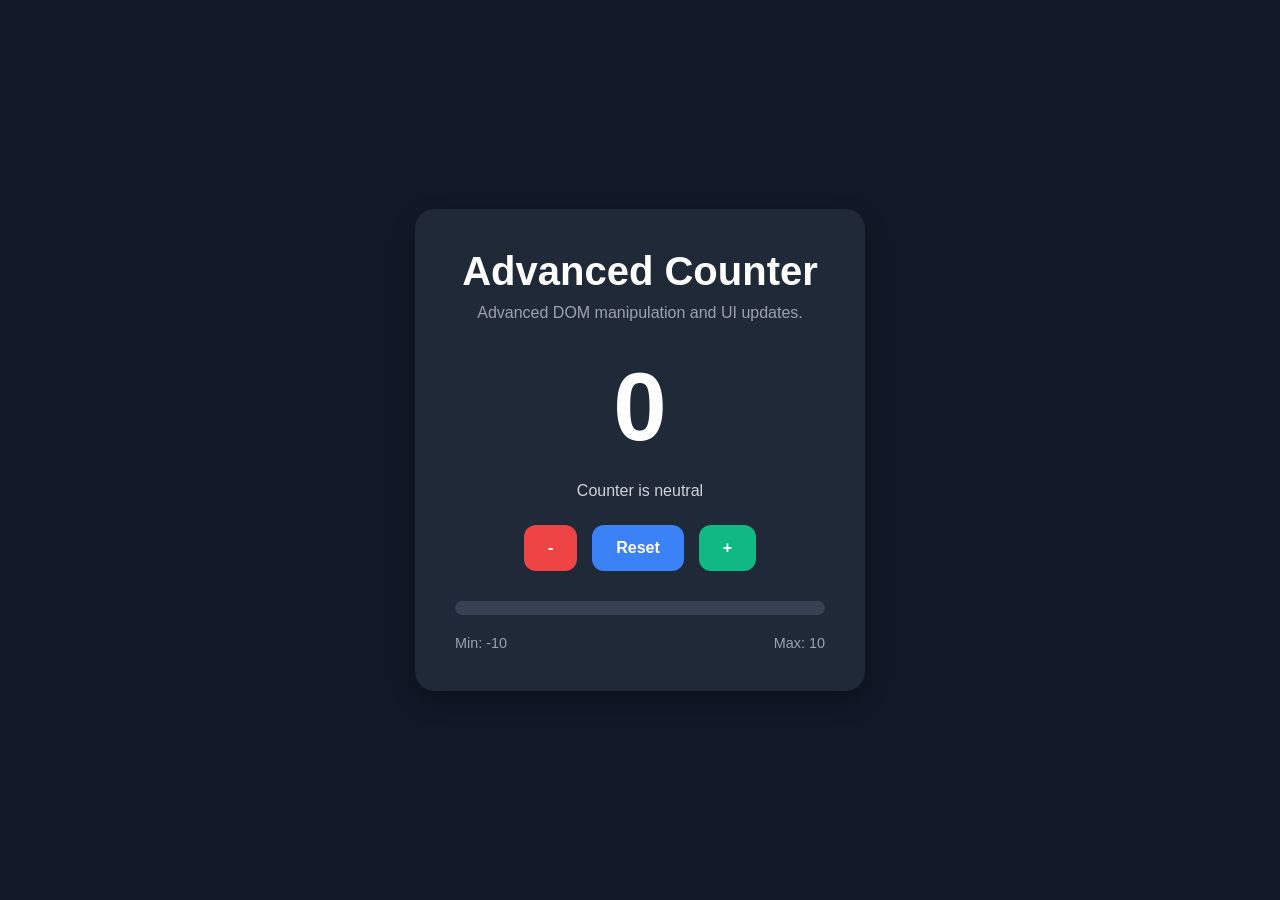
<file: Advanced color counter/index.html>
<!doctype html>
<html lang="en">
  <head>
    <meta charset="UTF-8" />
    <meta name="viewport" content="width=device-width, initial-scale=1.0" />

    <title>Advanced Counter</title>

    <link rel="stylesheet" href="style.css" />
  </head>
  <body>
    <div class="container">
      <div class="counter-card">
        <h1>Advanced Counter</h1>

        <p class="description">Advanced DOM manipulation and UI updates.</p>

        <div class="counter-display">
          <span id="count">0</span>
        </div>

        <p id="status-message">Counter is neutral</p>

        <div class="button-container">
          <button id="decrease-btn">-</button>

          <button id="reset-btn">Reset</button>

          <button id="increase-btn">+</button>
        </div>

        <div class="progress-wrapper">
          <div class="progress-bar"></div>
        </div>

        <div class="limits">
          <span>Min: -10</span>
          <span>Max: 10</span>
        </div>
      </div>
    </div>

    <script src="script.js"></script>
  </body>
</html>
</file>
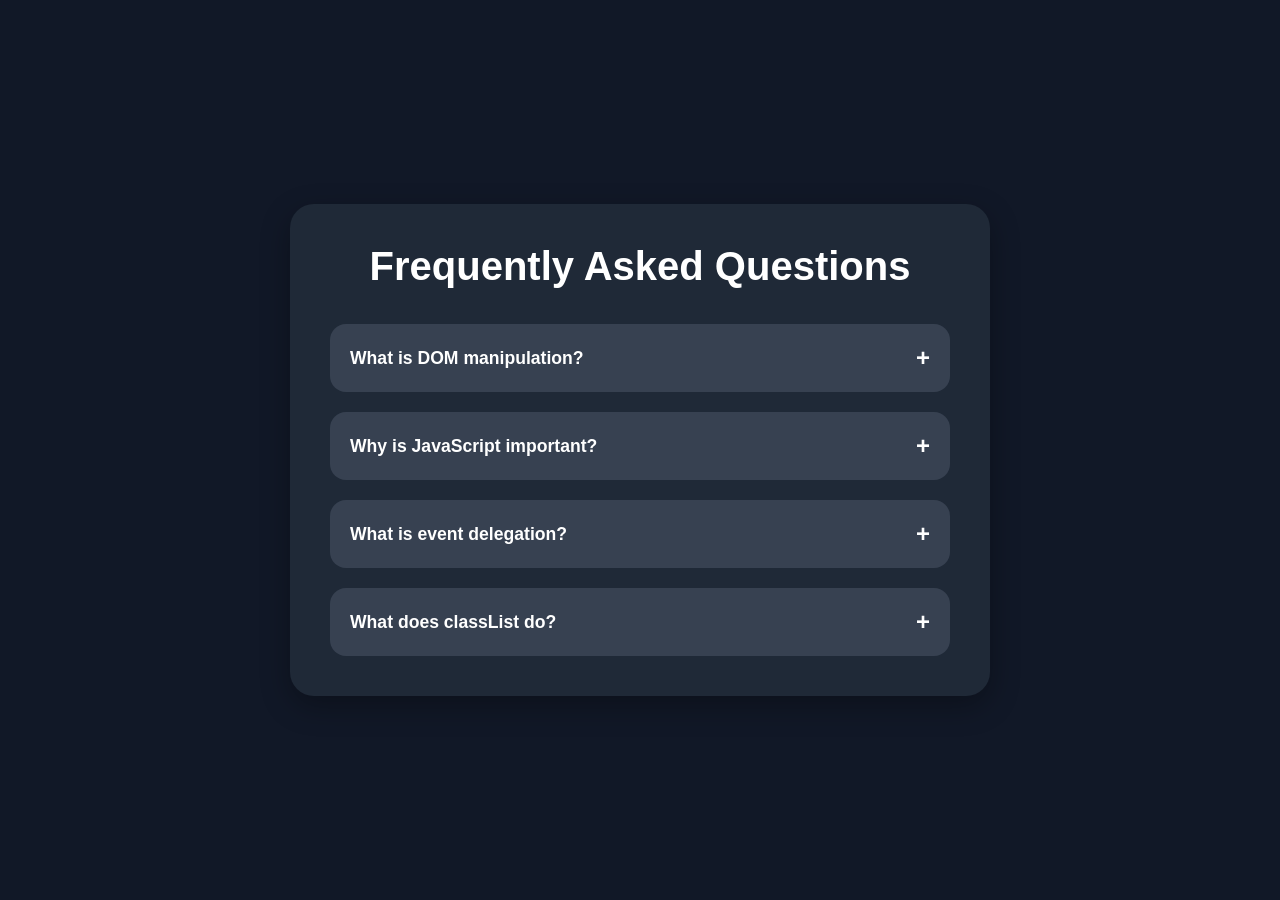
<file: Interactive-FAQ-Accordion/index.html>
<!doctype html>
<html lang="en">
  <head>
    <meta charset="UTF-8" />
    <meta name="viewport" content="width=device-width, initial-scale=1.0" />

    <title>FAQ Accordion</title>

    <link rel="stylesheet" href="style.css" />
  </head>
  <body>
    <div class="container">
      <div class="faq-card">
        <h1>Frequently Asked Questions</h1>

        <div class="faq-container">
          <!-- ITEM 1 -->
          <div class="faq-item">
            <div class="faq-question">
              <h3>What is DOM manipulation?</h3>

              <span class="icon">+</span>
            </div>

            <div class="faq-answer">
              <p>
                DOM manipulation allows JavaScript to dynamically update HTML
                and CSS on a webpage.
              </p>
            </div>
          </div>

          <!-- ITEM 2 -->
          <div class="faq-item">
            <div class="faq-question">
              <h3>Why is JavaScript important?</h3>

              <span class="icon">+</span>
            </div>

            <div class="faq-answer">
              <p>JavaScript makes websites interactive and dynamic.</p>
            </div>
          </div>

          <!-- ITEM 3 -->
          <div class="faq-item">
            <div class="faq-question">
              <h3>What is event delegation?</h3>

              <span class="icon">+</span>
            </div>

            <div class="faq-answer">
              <p>
                Event delegation is attaching a single event listener to a
                parent element to manage child events efficiently.
              </p>
            </div>
          </div>

          <!-- ITEM 4 -->
          <div class="faq-item">
            <div class="faq-question">
              <h3>What does classList do?</h3>

              <span class="icon">+</span>
            </div>

            <div class="faq-answer">
              <p>classList helps add, remove, toggle, and check CSS classes.</p>
            </div>
          </div>
        </div>
      </div>
    </div>

    <script src="script.js"></script>
  </body>
</html>
</file>
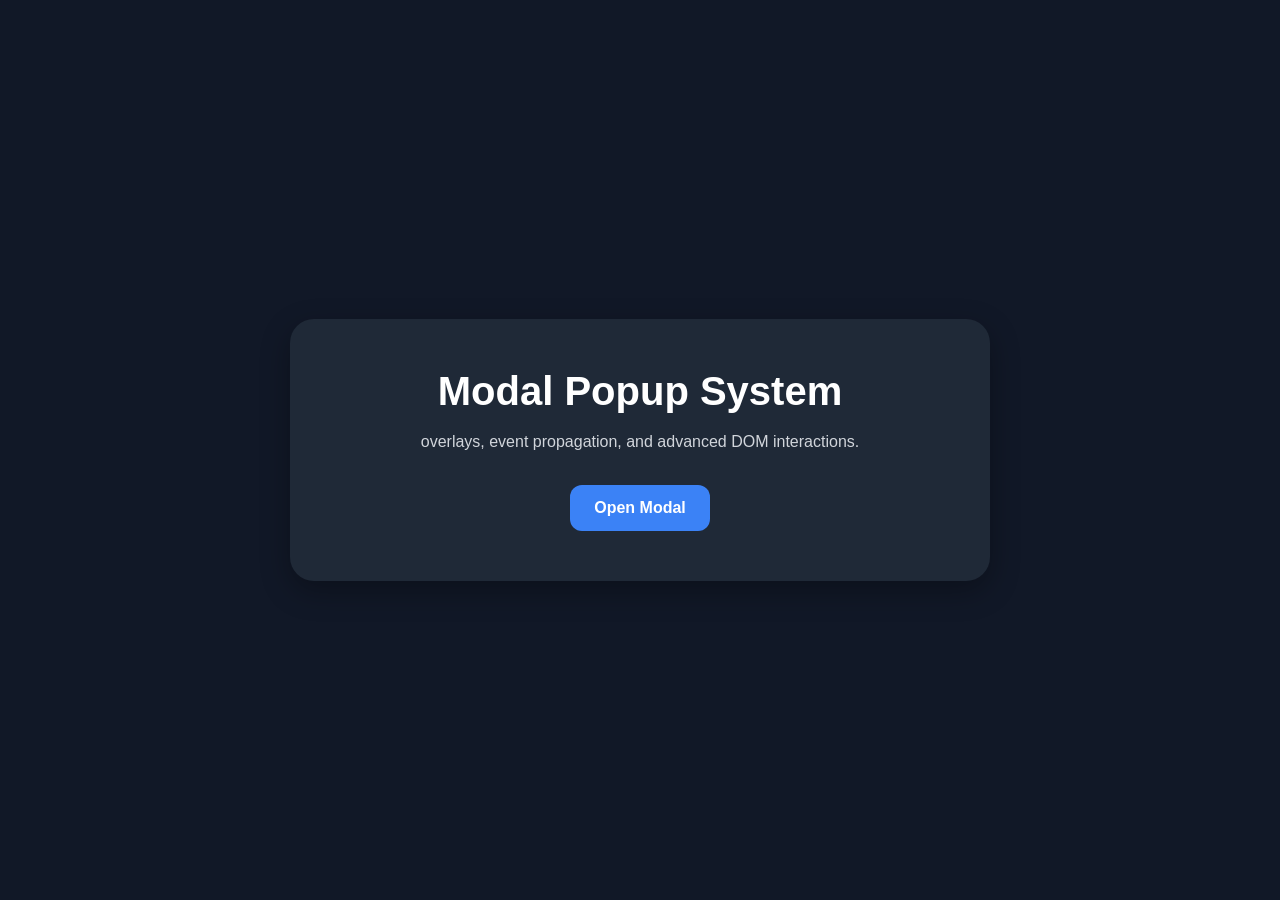
<file: Modal-Popup-System/index.html>
<!doctype html>
<html lang="en">
  <head>
    <meta charset="UTF-8" />
    <meta name="viewport" content="width=device-width, initial-scale=1.0" />

    <title>Modal Popup System</title>

    <link rel="stylesheet" href="style.css" />
  </head>
  <body>
    <div class="container">
      <div class="card">
        <h1>Modal Popup System</h1>
        <p>overlays, event propagation, and advanced DOM interactions.</p>
        <button id="open-modal-btn">Open Modal</button>
      </div>
    </div>

    <!-- MODAL OVERLAY -->

    <div class="modal-overlay">
      <div class="modal">
        <button class="close-btn">&times;</button>

        <h2>Welcome!</h2>

        <p>This modal was dynamically controlled using JavaScript.</p>

        <button class="confirm-btn">Confirm Action</button>
      </div>
    </div>
    <div class="toast-container"></div>
    <script type="module" src="script.js"></script>
  </body>
</html>
</file>
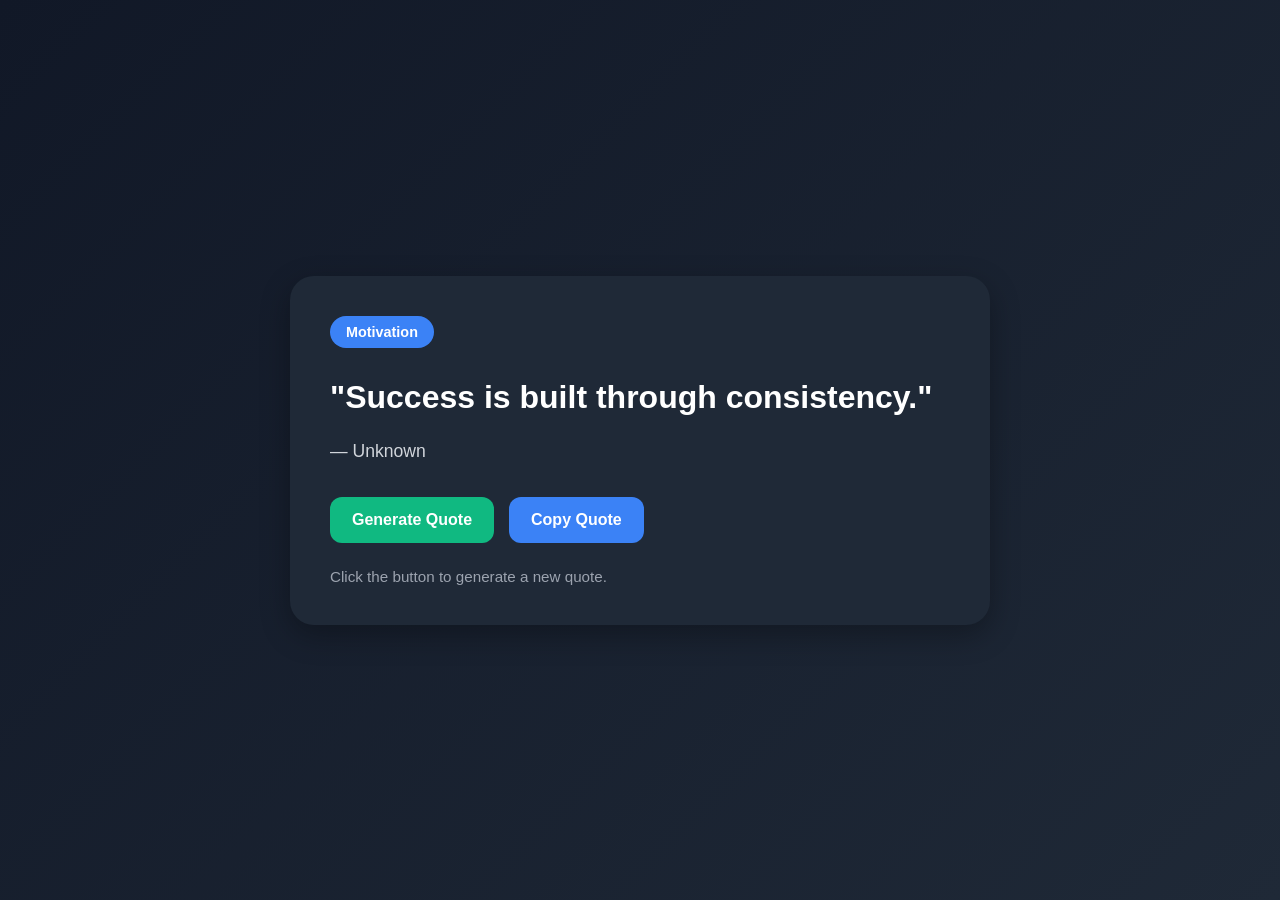
<file: Random Quote Generator/index.html>
<!doctype html>
<html lang="en">
  <head>
    <meta charset="UTF-8" />
    <meta name="viewport" content="width=device-width, initial-scale=1.0" />

    <title>Random Quote Generator</title>

    <link rel="stylesheet" href="style.css" />
  </head>
  <body>
    <div class="container">
      <div class="quote-card">
        <span class="category"> Motivation </span>

        <div class="quote-content">
          <h1 id="quote">"Success is built through consistency."</h1>

          <p id="author">— Unknown</p>
        </div>

        <div class="button-container">
          <button id="generate-btn">Generate Quote</button>
          <button id="copy-btn">Copy Quote</button>
        </div>

        <p id="status-message">Click the button to generate a new quote.</p>
      </div>
    </div>

    <script src="script.js"></script>
  </body>
</html>
</file>
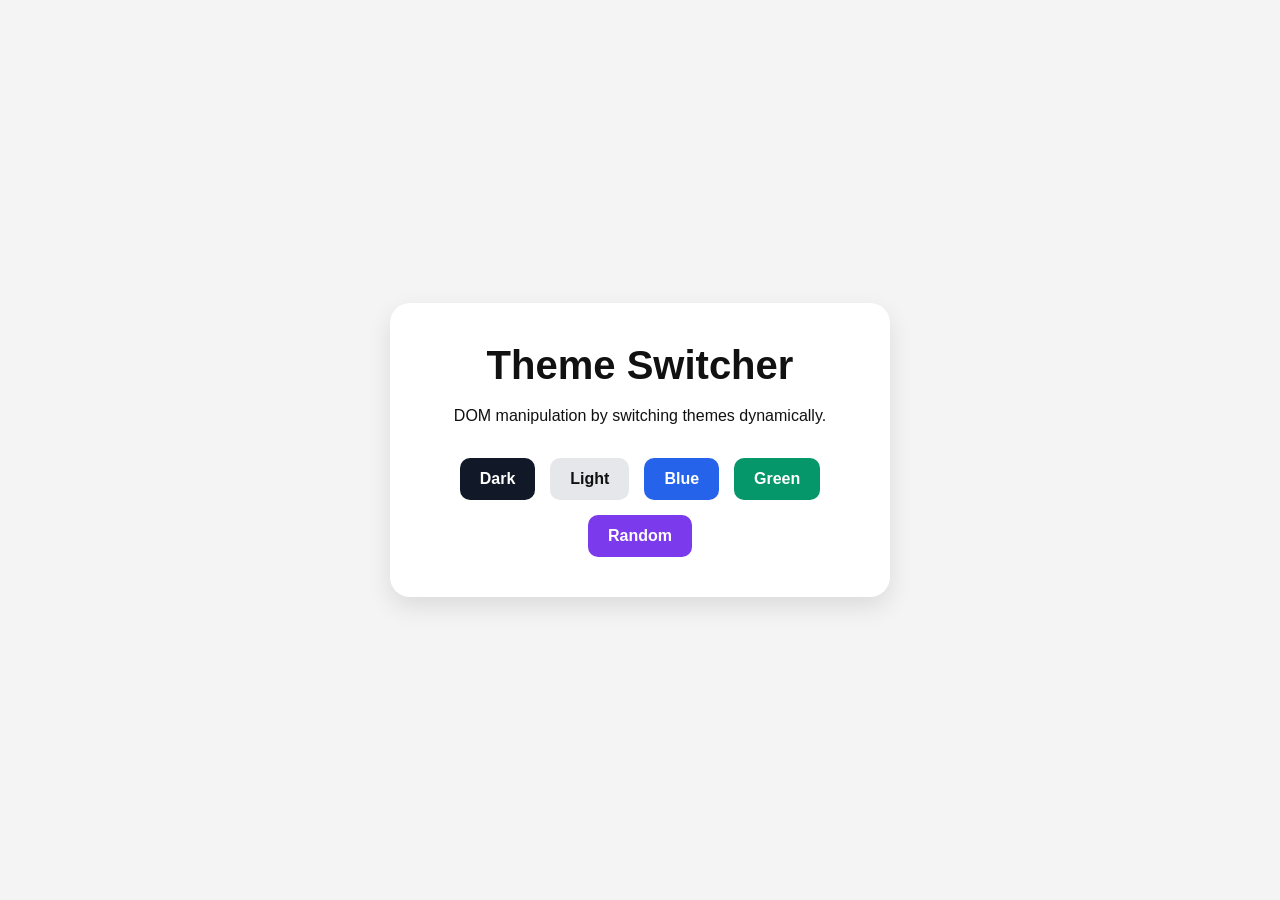
<file: Theme-switcher/index.html>
<!doctype html>
<html lang="en">
  <head>
    <meta charset="UTF-8" />
    <meta name="viewport" content="width=device-width, initial-scale=1.0" />
    <title>Theme Switcher</title>

    <link rel="stylesheet" href="style.css" />
  </head>
  <body>
    <div class="container">
      <div class="card">
        <h1>Theme Switcher</h1>

        <p>DOM manipulation by switching themes dynamically.</p>

        <div class="button-container">
          <button class="theme-btn" data-theme="dark">Dark</button>

          <button class="theme-btn" data-theme="light">Light</button>

          <button class="theme-btn" data-theme="blue">Blue</button>

          <button class="theme-btn" data-theme="green">Green</button>

          <button class="theme-btn" data-theme="random">Random</button>
        </div>
      </div>
    </div>

    <script src="script.js"></script>
  </body>
</html>
</file>
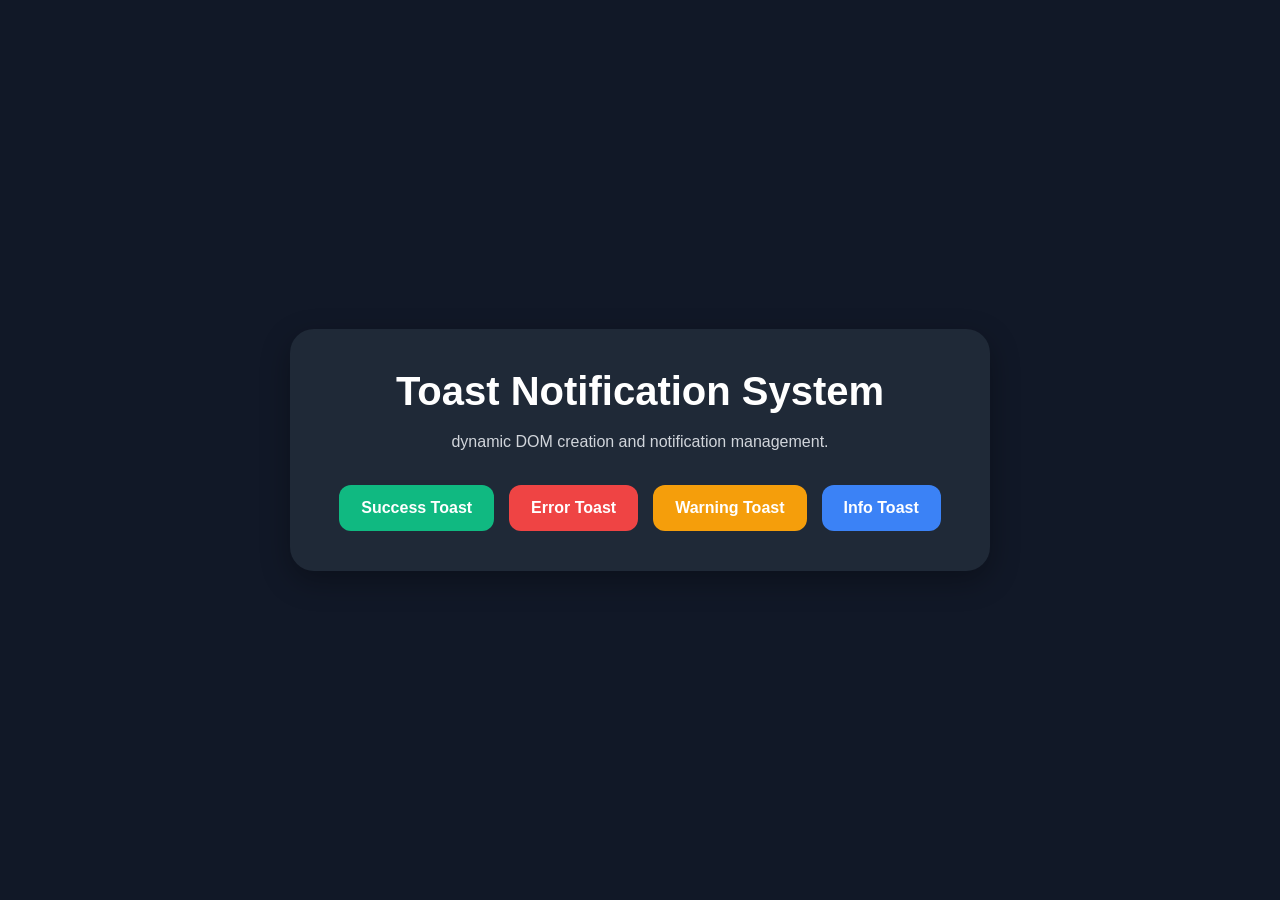
<file: Toast-Notification-System/index.html>
<!doctype html>
<html lang="en">
  <head>
    <meta charset="UTF-8" />
    <meta name="viewport" content="width=device-width, initial-scale=1.0" />

    <title>Toast Notification System</title>

    <link rel="stylesheet" href="style.css" />
  </head>
  <body>
    <div class="container">
      <div class="card">
        <h1>Toast Notification System</h1>

        <p>dynamic DOM creation and notification management.</p>

        <div class="button-container">
          <button class="toast-btn success-btn" data-type="success">
            Success Toast
          </button>

          <button class="toast-btn error-btn" data-type="error">
            Error Toast
          </button>

          <button class="toast-btn warning-btn" data-type="warning">
            Warning Toast
          </button>

          <button class="toast-btn info-btn" data-type="info">
            Info Toast
          </button>
        </div>
      </div>
    </div>

    <!-- TOAST CONTAINER -->
    <div class="toast-container"></div>

    <script src="script.js"></script>
  </body>
</html>
</file>
<file: Advanced color counter/style.css>
* {
  margin: 0;
  padding: 0;
  box-sizing: border-box;
}

body {
  font-family: Arial, Helvetica, sans-serif;

  min-height: 100vh;

  display: flex;
  justify-content: center;
  align-items: center;

  background: #111827;

  color: white;
}

.container {
  width: 90%;
  max-width: 450px;
}

.counter-card {
  background: #1f2937;

  padding: 40px;

  border-radius: 20px;

  text-align: center;

  box-shadow: 0 10px 25px rgba(0, 0, 0, 0.3);
}

h1 {
  margin-bottom: 10px;
  font-size: 2.5rem;
}

.description {
  margin-bottom: 30px;
  color: #9ca3af;
}

.counter-display {
  margin-bottom: 20px;
}

#count {
  font-size: 6rem;
  font-weight: bold;

  transition: color 0.3s ease;
}

#status-message {
  margin-bottom: 25px;
  font-size: 1rem;

  color: #d1d5db;
}

.button-container {
  display: flex;
  justify-content: center;
  gap: 15px;

  margin-bottom: 30px;
}

button {
  border: none;

  padding: 14px 24px;

  border-radius: 12px;

  cursor: pointer;

  font-size: 1rem;
  font-weight: bold;

  transition:
    transform 0.2s ease,
    opacity 0.2s ease;
}

button:hover {
  transform: translateY(-3px);
}

button:disabled {
  grayscale: 1;
  opacity: 0.5;
  cursor: not-allowed;
}

#increase-btn {
  background: #10b981;
  color: white;
}

#decrease-btn {
  background: #ef4444;
  color: white;
}

#reset-btn {
  background: #3b82f6;
  color: white;
}

.progress-wrapper {
  width: 100%;
  height: 14px;

  background: #374151;

  border-radius: 999px;

  overflow: hidden;

  margin-bottom: 20px;
}

.progress-bar {
  width: 60%;
  height: 100%;
  background: red;
  transition: width 0.3s ease;
}

.limits {
  display: flex;
  justify-content: space-between;

  color: #9ca3af;

  font-size: 0.9rem;
}

/* DYNAMIC COUNT COLORS */

.positive {
  color: #10b981;
}

.negative {
  color: #ef4444;
}

.neutral {
  color: white;
}
</file>
<file: Interactive-FAQ-Accordion/style.css>
* {
  margin: 0;
  padding: 0;
  box-sizing: border-box;
}

body {
  font-family: Arial, Helvetica, sans-serif;

  background: #111827;

  min-height: 100vh;

  display: flex;
  justify-content: center;
  align-items: center;

  padding: 20px;

  color: white;
}

.container {
  width: 100%;
  max-width: 700px;
}

.faq-card {
  background: #1f2937;

  padding: 40px;

  border-radius: 24px;

  box-shadow: 0 10px 30px rgba(0, 0, 0, 0.3);
}

h1 {
  text-align: center;

  margin-bottom: 35px;

  font-size: 2.5rem;
}

.faq-container {
  display: flex;
  flex-direction: column;
  gap: 20px;
}

.faq-item {
  background: #374151;

  border-radius: 16px;

  overflow: hidden;

  transition: background 0.3s ease;
}

.faq-question {
  display: flex;
  justify-content: space-between;
  align-items: center;

  padding: 20px;

  cursor: pointer;
}

.faq-question h3 {
  font-size: 1.1rem;
}

.icon {
  font-size: 1.5rem;
  font-weight: bold;

  transition: transform 0.3s ease;
}

.faq-answer {
  max-height: 0;

  overflow: hidden;

  transition: max-height 0.4s ease;

  padding: 0 20px;
}

.faq-answer p {
  padding-bottom: 20px;

  color: #d1d5db;

  line-height: 1.6;
}

/* ACTIVE STATES */

.faq-item.active {
  background: #4b5563;
}

.faq-item.active .faq-answer {
  max-height: 200px;
}

.faq-item.active .icon {
  transform: rotate(45deg);
}
</file>
<file: Modal-Popup-System/style.css>
* {
  margin: 0;
  padding: 0;
  box-sizing: border-box;
}

body {
  font-family: Arial, Helvetica, sans-serif;

  min-height: 100vh;

  display: flex;
  justify-content: center;
  align-items: center;

  background: #111827;

  color: white;

  padding: 20px;
}

.container {
  width: 100%;
  max-width: 700px;
}

.card {
  background: #1f2937;

  padding: 50px;

  border-radius: 24px;

  text-align: center;

  box-shadow: 0 10px 30px rgba(0, 0, 0, 0.3);
}

h1 {
  font-size: 2.5rem;

  margin-bottom: 15px;
}

p {
  color: #d1d5db;

  line-height: 1.6;

  margin-bottom: 30px;
}

button {
  border: none;

  padding: 14px 24px;

  border-radius: 12px;

  cursor: pointer;

  font-size: 1rem;
  font-weight: bold;

  transition:
    transform 0.2s ease,
    opacity 0.2s ease;
}

button:hover {
  transform: translateY(-3px);
}

#open-modal-btn {
  background: #3b82f6;
  color: white;
}

/* OVERLAY */

.modal-overlay {
  position: fixed;

  inset: 0;

  background: rgba(0, 0, 0, 0.6);

  display: flex;
  justify-content: center;
  align-items: center;

  padding: 20px;

  opacity: 0;
  pointer-events: none;

  transition: opacity 0.3s ease;
}

/* ACTIVE OVERLAY */

.modal-overlay.active {
  opacity: 1;
  pointer-events: auto;
}

/* MODAL */

.modal {
  background: #1f2937;

  width: 100%;
  max-width: 500px;

  padding: 40px;

  border-radius: 24px;

  position: relative;

  transform: scale(0.8);

  transition: transform 0.3s ease;
}

/* ACTIVE MODAL */

.modal-overlay.active .modal {
  transform: scale(1);
}

.modal h2 {
  margin-bottom: 20px;

  font-size: 2rem;
}

.modal p {
  margin-bottom: 30px;
}

.confirm-btn {
  background: #10b981;
  color: white;
}

/* CLOSE BUTTON */

.close-btn {
  position: absolute;

  top: 15px;
  right: 15px;

  background: transparent;

  color: white;

  font-size: 1.5rem;

  padding: 0;
}
.close {
  background: transparent;

  border: none;

  color: white;

  font-size: 1.2rem;

  cursor: pointer;
}

/* TOAST CONTAINER */

.toast-container {
  position: fixed;

  top: 20px;
  right: 20px;

  display: flex;
  flex-direction: column;

  gap: 15px;

  z-index: 2000;
}

/* TOAST */

.toast {
  min-width: 300px;

  padding: 18px 20px;

  border-radius: 14px;

  color: white;

  display: flex;
  justify-content: space-between;
  align-items: center;

  box-shadow: 0 10px 25px rgba(0, 0, 0, 0.2);

  animation: slideIn 0.3s ease;
}

.toast.success {
  background: #10b981;
}

/* Animation for removing the toast */
.fadeOut {
  animation: slideOut 0.5s ease forwards;
}

@keyframes slideOut {
  from {
    opacity: 1;
    transform: translateX(0);
  }
  to {
    opacity: 0;
    transform: translateX(100%);
  }
}
</file>
<file: Random Quote Generator/style.css>
* {
  margin: 0;
  padding: 0;
  box-sizing: border-box;
}

body {
  font-family: Arial, Helvetica, sans-serif;

  min-height: 100vh;

  display: flex;
  justify-content: center;
  align-items: center;

  background: linear-gradient(135deg, #111827, #1f2937);

  color: white;

  padding: 20px;
}

.container {
  width: 100%;
  max-width: 700px;
}

.quote-card {
  background: #1f2937;

  padding: 40px;

  border-radius: 24px;

  box-shadow: 0 10px 30px rgba(0, 0, 0, 0.3);

  transition:
    transform 0.3s ease,
    background 0.3s ease;
}

.quote-card:hover {
  transform: translateY(-5px);
}

.category {
  display: inline-block;

  background: #3b82f6;

  padding: 8px 16px;

  border-radius: 999px;

  font-size: 0.9rem;
  font-weight: bold;

  margin-bottom: 25px;
}

.quote-content {
  margin-bottom: 35px;
}

#quote {
  font-size: 2rem;

  line-height: 1.5;

  margin-bottom: 20px;

  max-width: 100%;

  transition: opacity 0.3s ease;
}

#author {
  color: #d1d5db;

  font-size: 1.1rem;
}

.button-container {
  display: flex;
  gap: 15px;

  flex-wrap: wrap;

  margin-bottom: 25px;
}

button {
  border: none;

  padding: 14px 22px;

  border-radius: 12px;

  cursor: pointer;

  font-size: 1rem;
  font-weight: bold;

  transition:
    transform 0.2s ease,
    opacity 0.2s ease;
}

button:hover {
  transform: translateY(-3px);
}

button:disabled {
  opacity: 0.9;
  cursor: allowed;
}

#generate-btn {
  background: #10b981;
  color: white;
}

#copy-btn {
  background: #3b82f6;
  color: white;
}

#status-message {
  color: #9ca3af;

  font-size: 0.95rem;
}

/* OPTIONAL ANIMATION CLASS */

.fade {
  opacity: 0;
}
</file>
<file: Theme-switcher/style.css>
* {
  margin: 0;
  padding: 0;
  box-sizing: border-box;
}

body {
  font-family: Arial, Helvetica, sans-serif;
  min-height: 100vh;

  display: flex;
  justify-content: center;
  align-items: center;

  background: #f4f4f4;
  color: #111;

  transition: all 0.4s ease;
}

.container {
  width: 90%;
  max-width: 500px;
}

.card {
  background: white;
  padding: 40px;
  border-radius: 20px;

  text-align: center;

  box-shadow: 0 10px 25px rgba(0, 0, 0, 0.1);

  transition: all 0.4s ease;
}

h1 {
  margin-bottom: 15px;
  font-size: 2.5rem;
}

p {
  margin-bottom: 30px;
  line-height: 1.6;
}

.button-container {
  display: flex;
  flex-wrap: wrap;
  gap: 15px;

  justify-content: center;
}

button:disabled {
  grayscale: 1;
  opacity: 0.5;
  cursor: not-allowed;
}

.theme-btn {
  border: none;
  padding: 12px 20px;
  border-radius: 10px;

  cursor: pointer;

  font-size: 1rem;
  font-weight: bold;

  transition: transform 0.2s ease;
}

.theme-btn:hover {
  transform: translateY(-3px);
}

/* BUTTON COLORS */

.theme-btn[data-theme="dark"] {
  background: #111827;
  color: white;
}

.theme-btn[data-theme="light"] {
  background: #e5e7eb;
  color: #111;
}

.theme-btn[data-theme="blue"] {
  background: #2563eb;
  color: white;
}

.theme-btn[data-theme="green"] {
  background: #059669;
  color: white;
}

.theme-btn[data-theme="random"] {
  background: #7c3aed;
  color: white;
}

/* THEMES */

.dark-theme {
  background: #111827;
  color: white;
}

.dark-theme .card {
  background: #1f2937;
  color: white;
}

.light-theme {
  background: #f4f4f4;
  color: #111;
}

.light-theme .card {
  background: white;
  color: #111;
}

.blue-theme {
  background: #1e3a8a;
  color: white;
}

.blue-theme .card {
  background: #2563eb;
  color: white;
}

.green-theme {
  background: #064e3b;
  color: white;
}

.green-theme .card {
  background: #059669;
  color: white;
}
</file>
<file: Toast-Notification-System/style.css>
* {
  margin: 0;
  padding: 0;
  box-sizing: border-box;
}

body {
  font-family: Arial, Helvetica, sans-serif;

  min-height: 100vh;

  display: flex;
  justify-content: center;
  align-items: center;

  background: #111827;

  color: white;

  padding: 20px;
}

.container {
  width: 100%;
  max-width: 700px;
}

.card {
  background: #1f2937;

  padding: 40px;

  border-radius: 24px;

  text-align: center;

  box-shadow: 0 10px 30px rgba(0, 0, 0, 0.3);
}

h1 {
  margin-bottom: 15px;

  font-size: 2.5rem;
}

p {
  margin-bottom: 30px;

  color: #d1d5db;

  line-height: 1.6;
}

.button-container {
  display: flex;
  gap: 15px;

  justify-content: center;
  flex-wrap: wrap;
}

button {
  border: none;

  padding: 14px 22px;

  border-radius: 12px;

  cursor: pointer;

  font-size: 1rem;
  font-weight: bold;

  transition:
    transform 0.2s ease,
    opacity 0.2s ease;
}

button:hover {
  transform: translateY(-3px);
}

.success-btn {
  background: #10b981;
  color: white;
}

.error-btn {
  background: #ef4444;
  color: white;
}

.warning-btn {
  background: #f59e0b;
  color: white;
}

.info-btn {
  background: #3b82f6;
  color: white;
}

/* TOAST CONTAINER */

.toast-container {
  position: fixed;

  top: 20px;
  right: 20px;

  display: flex;
  flex-direction: column;

  gap: 15px;

  z-index: 2000;
}

/* TOAST */

.toast {
  min-width: 300px;

  padding: 18px 20px;

  border-radius: 14px;

  color: white;

  display: flex;
  justify-content: space-between;
  align-items: center;

  box-shadow: 0 10px 25px rgba(0, 0, 0, 0.2);

  animation: slideIn 0.3s ease;
}

/* TYPES */

.toast.success {
  background: #10b981;
}

.toast.error {
  background: #ef4444;
}

.toast.warning {
  background: #f59e0b;
}

.toast.info {
  background: #3b82f6;
}

/* CLOSE BUTTON */

.close-btn {
  background: transparent;

  border: none;

  color: white;

  font-size: 1.2rem;

  cursor: pointer;
}

/* ANIMATION */

@keyframes slideIn {
  from {
    opacity: 0;
    transform: translateX(100%);
  }

  to {
    opacity: 1;
    transform: translateX(0);
  }
}

/* Animation for removing the toast */
.fadeOut {
  animation: slideOut 0.5s ease forwards;
}

@keyframes slideOut {
  from {
    opacity: 1;
    transform: translateX(0);
  }
  to {
    opacity: 0;
    transform: translateX(100%);
  }
}
</file>
